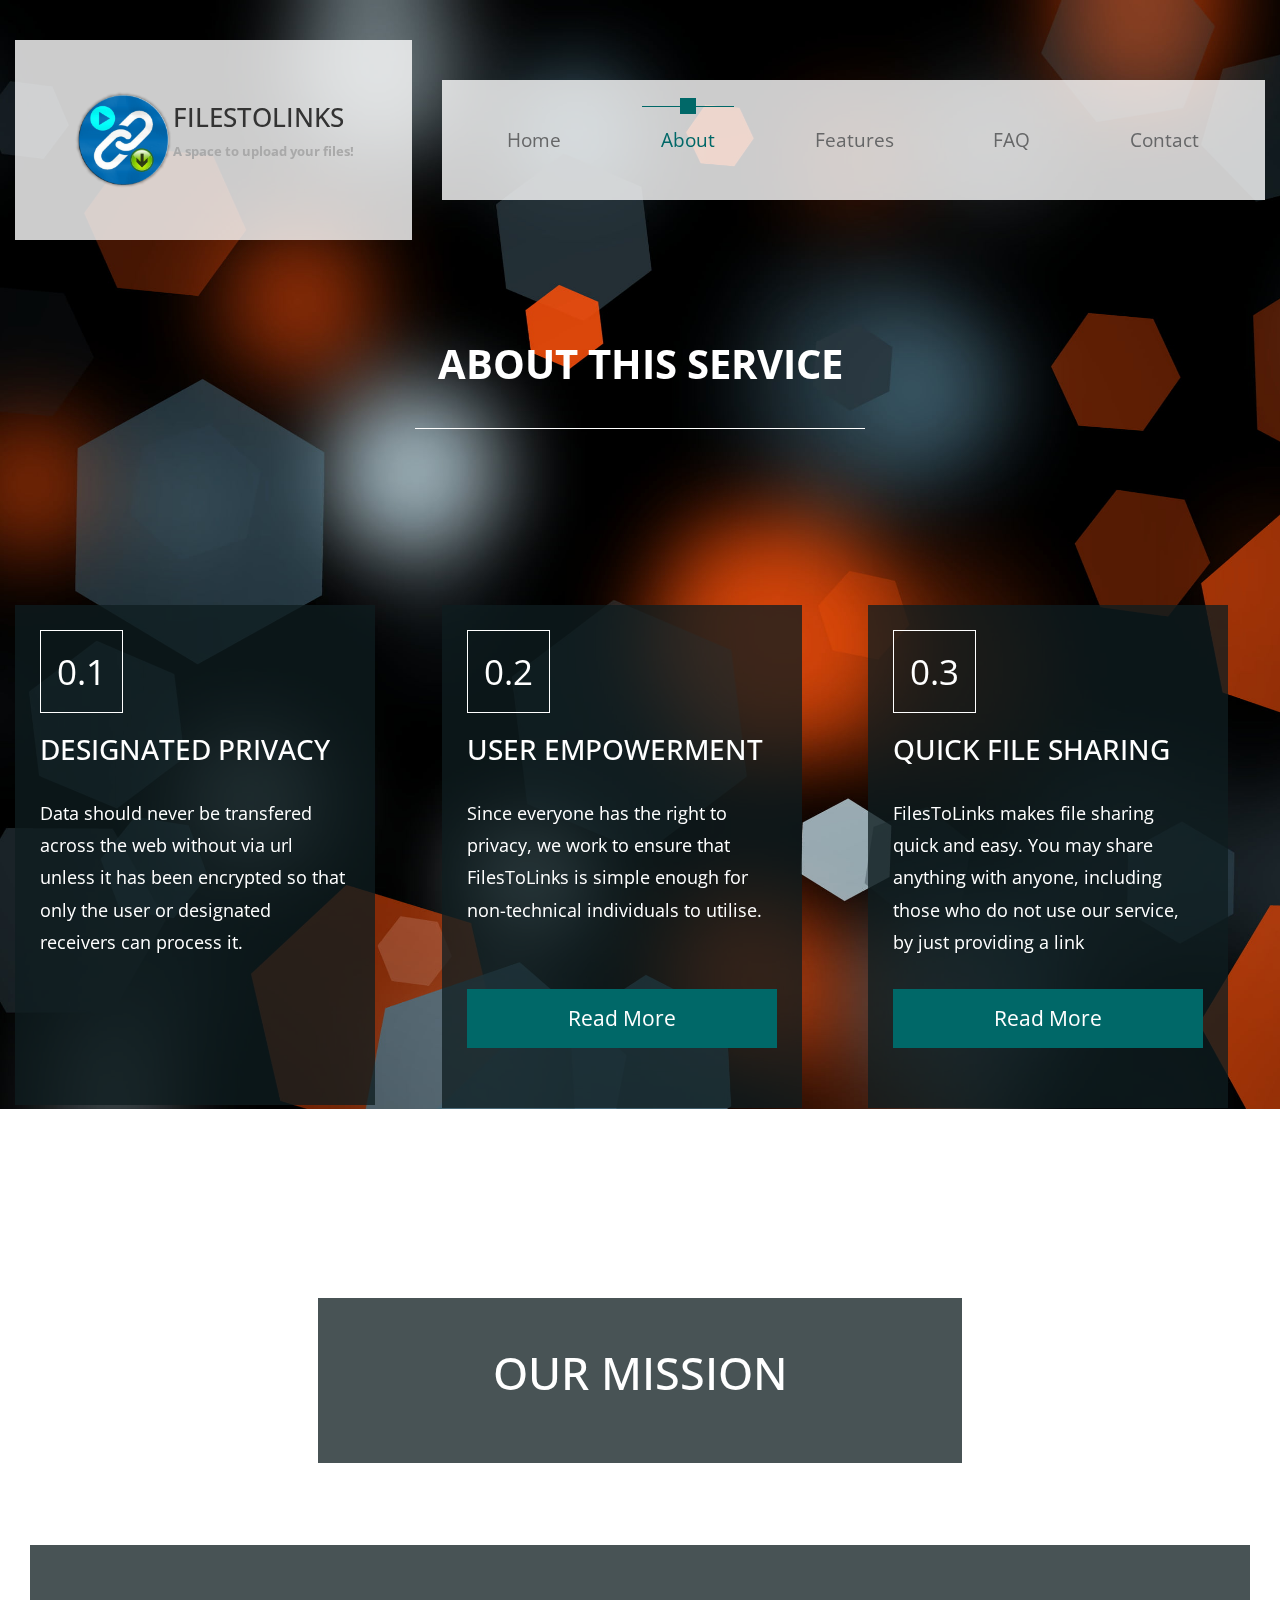
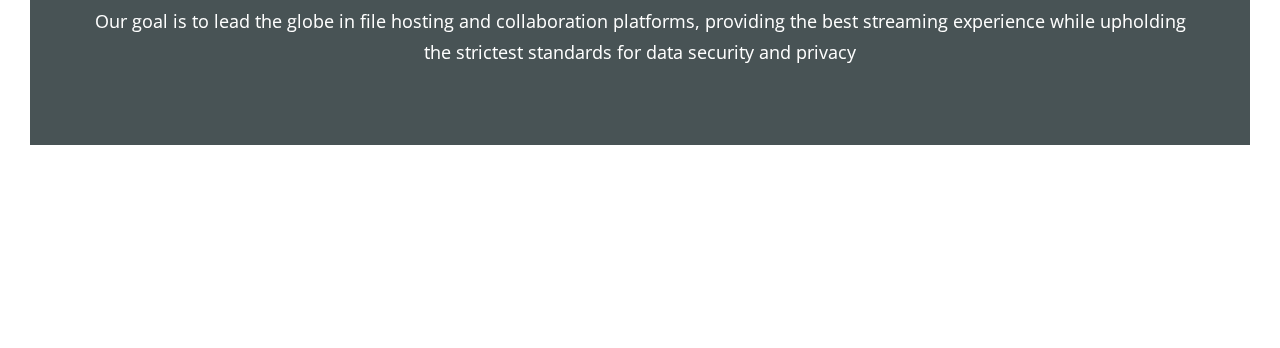
<file: about.html>
<!DOCTYPE html>
<html lang="en">
  <head>
    <meta charset="UTF-8" />
    <meta name="viewport" content="width=device-width, initial-scale=1.0" />
    <meta http-equiv="X-UA-Compatible" content="ie=edge" />
    <meta name="keywords" content="FilesToLinks" />
    <title>About FilesToLinks</title>
    <link rel="stylesheet" href="https://fonts.googleapis.com/css?family=Open+Sans:400,600" />
    <link rel="stylesheet" href="css/all.min.css" />
    <link rel="stylesheet" href="css/bootstrap.min.css" />
    <link rel="stylesheet" href="css/templatemo-style.css" />
    <style type="text/css">
      .loader {
    position: fixed;
    top: 0;
    left: 0;
    width: 100vw;
    height: 100vh;
    display: flex;
    align-items: center;
    justify-content: center;
    background: #333333;
    transition: opacity 0.75s, visibility 0.75s;
  }
  
  .loader--hidden {
    opacity: 0;
    visibility: hidden;
  }
  
  .loader::after {
    content: "";
    width: 75px;
    height: 75px;
    border: 15px solid #dddddd;
    border-top-color: #009578;
    border-radius: 50%;
    animation: loading 0.75s ease infinite;
  }
  
  @keyframes loading {
    from {
      transform: rotate(0turn);
    }
    to {
      transform: rotate(1turn);
    }
  }
  
    </style>
  </head>
  <body id="aboutPage">
    <div class="parallax-window" data-parallax="scroll" data-image-src="img/bg-01.jpg">
      <div class="container-fluid">
        <div class="row tm-brand-row">
          <div class="col-lg-4 col-11">
            <div class="tm-brand-container tm-bg-white-transparent">
              <img src="img/logo.png" class="logoimg">
              <div class="tm-brand-texts">
                <h1 class="text-uppercase tm-brand-name">FilesToLinks</h1>
                <p class="small">A   space   to   upload   your   files!</p>
              </div>
            </div>
          </div>
          <div class="col-lg-8 col-1">
            <div class="tm-nav">
              <nav class="navbar navbar-expand-lg navbar-light tm-bg-white-transparent tm-navbar">
                <button
                  class="navbar-toggler"
                  type="button"
                  data-toggle="collapse"
                  data-target="#navbarNav"
                  aria-controls="navbarNav"
                  aria-expanded="false"
                  aria-label="Toggle navigation">
                  <span class="navbar-toggler-icon"></span>
                </button>
                <div class="collapse navbar-collapse" id="navbarNav">
                  <ul class="navbar-nav">
                    <li class="nav-item">
                      <div class="tm-nav-link-highlight"></div>
                      <a class="nav-link" href="index.html"
                        >Home</a
                      >
                    </li>
                    <li class="nav-item green-highlight active">
                      <div class="tm-nav-link-highlight"></div>
                      <a class="nav-link" href="about.html">About <span class="sr-only">(current)</span></a>
                    </li>
                    <li class="nav-item">
                      <div class="tm-nav-link-highlight"></div>
                      <a class="nav-link" href="services.html">Features</a>
                    </li>
                    <li class="nav-item">
                      <div class="tm-nav-link-highlight"></div>
                      <a class="nav-link" href="testimonials.html">FAQ</a>
                    </li>
                    <li class="nav-item">
                      <div class="tm-nav-link-highlight"></div>
                      <a class="nav-link" href="contact.html">Contact</a>
                    </li>
                  </ul>
                </div>
              </nav>
            </div>
          </div>
        </div>

        <!-- About -->
        <section class="row" id="tmAbout">
          <header class="col-12 tm-about-header">
            <h2 class="text-uppercase text-center text-white tm-about-page-title"><strong>About this Service</strong></h2>
            <hr class="tm-about-title-hr">
          </header>
          <div>
            <p></p>
          </div>
        </section>
        <section class="row" id="tmAbout">
          <div class="col-lg-4">
            <div class="tm-bg-black-transparent tm-about-box">
              <div class="tm-about-number-container">0.1</div>              
              <h3 class="tm-about-name">Designated privacy</h3>
              <p class="tm-about-description">
                Data should never be transfered across the web without via url unless it has been encrypted so that only the user or designated receivers can process it.
              </p>
            </div>
          </div>

          <div class="col-lg-4">
            <div class="tm-bg-black-transparent tm-about-box">
              <div class="tm-about-number-container">0.2</div>              
              <h3 class="tm-about-name">User empowerment</h3>
              <p class="tm-about-description">
                Since everyone has the right to privacy, we work to ensure that FilesToLinks is simple enough for non-technical individuals to utilise. <span id="read"></span><br><br>
              </p>
              <a href="#tmFeatures" class="btn btn-tertiary tm-btn-app-feature" id="more" onclick="myFunction()" >Read More</a>
            </div>
          </div>

          <div class="col-lg-4">
            <div class="tm-bg-black-transparent tm-about-box">
              <div class="tm-about-number-container">0.3</div>              
              <h3 class="tm-about-name">Quick file sharing</h3>
              <p class="tm-about-description">
                FilesToLinks makes file sharing quick and easy. You may share anything with anyone, including those who do not use our service, by just providing a link<span id="read2"></span>
              </p>
              <p class="tm-about-description">
             	
              </p>
              <a href="#tmFeatures" class="btn btn-tertiary tm-btn-app-feature" onclick="getElementById('read2').innerHTML= ', including images, movies, zipped folders, and sizable CAD files. Using your phone, tablet, or computer, you may share links and data from anywhere. And unlike email attachments, there are no file size restrictions; you may exchange files of any size that your Telegram account permits (2 GB and 4GB).'" >Read More</a>
            </div>
          </div>
        </section>

        <!-- App Features -->
        <section id="tmAppFeatures">
            <div class="row">
                <header class="col-12 text-center text-white tm-bg-black-transparent p-5 tm-app-header">
                    <h2 class="text-uppercase mb-3 tm-app-feature-header">Our Mission</h2>
                    <p class="mb-0 small">
                       
                    </p>
                </header>
            </div>
                      <div class="col-12">
            <div class="tm-bg-black-transparent tm-services-detail-box" style="text-align: center;">
              <p>
                Our goal is to lead the globe in file hosting and collaboration platforms, providing the best streaming experience while upholding the strictest standards for data security and privacy
              </p>
            </div>
          </div>

            
            </div>
          
        </section>


        <!-- Page footer -->
        <footer class="row">
          <p class="col-12 text-white text-center tm-copyright-text">
            Copyright &copy; 2022 FilesToLinks. 
          </p>
        </footer>
      </div>
      <!-- .container-fluid -->
    </div>
    <div class="loader"></div>

      </div>
      <script type="text/javascript">
      window.addEventListener("load", () => {
    const loader = document.querySelector(".loader");
  
    loader.classList.add("loader--hidden");
  
    loader.addEventListener("transitionend", () => {
      document.body.removeChild(loader);
    });
  });
    </script>
    <script type="text/javascript">

      function myFunction() {
      document.getElementById("read").innerHTML = "With the utmost emphasis on privacy, our technology is accessible to everyone and works with the devices you already own, including mobile phones, web browsers, and the command line for power users. You and your data are never the products while using FilesToLinks.";

      }
    </script>
    <script src="js/jquery.min.js"></script>
    <script src="js/parallax.min.js"></script>
    <script src="js/bootstrap.min.js"></script>
  </body>
</html>
</file>
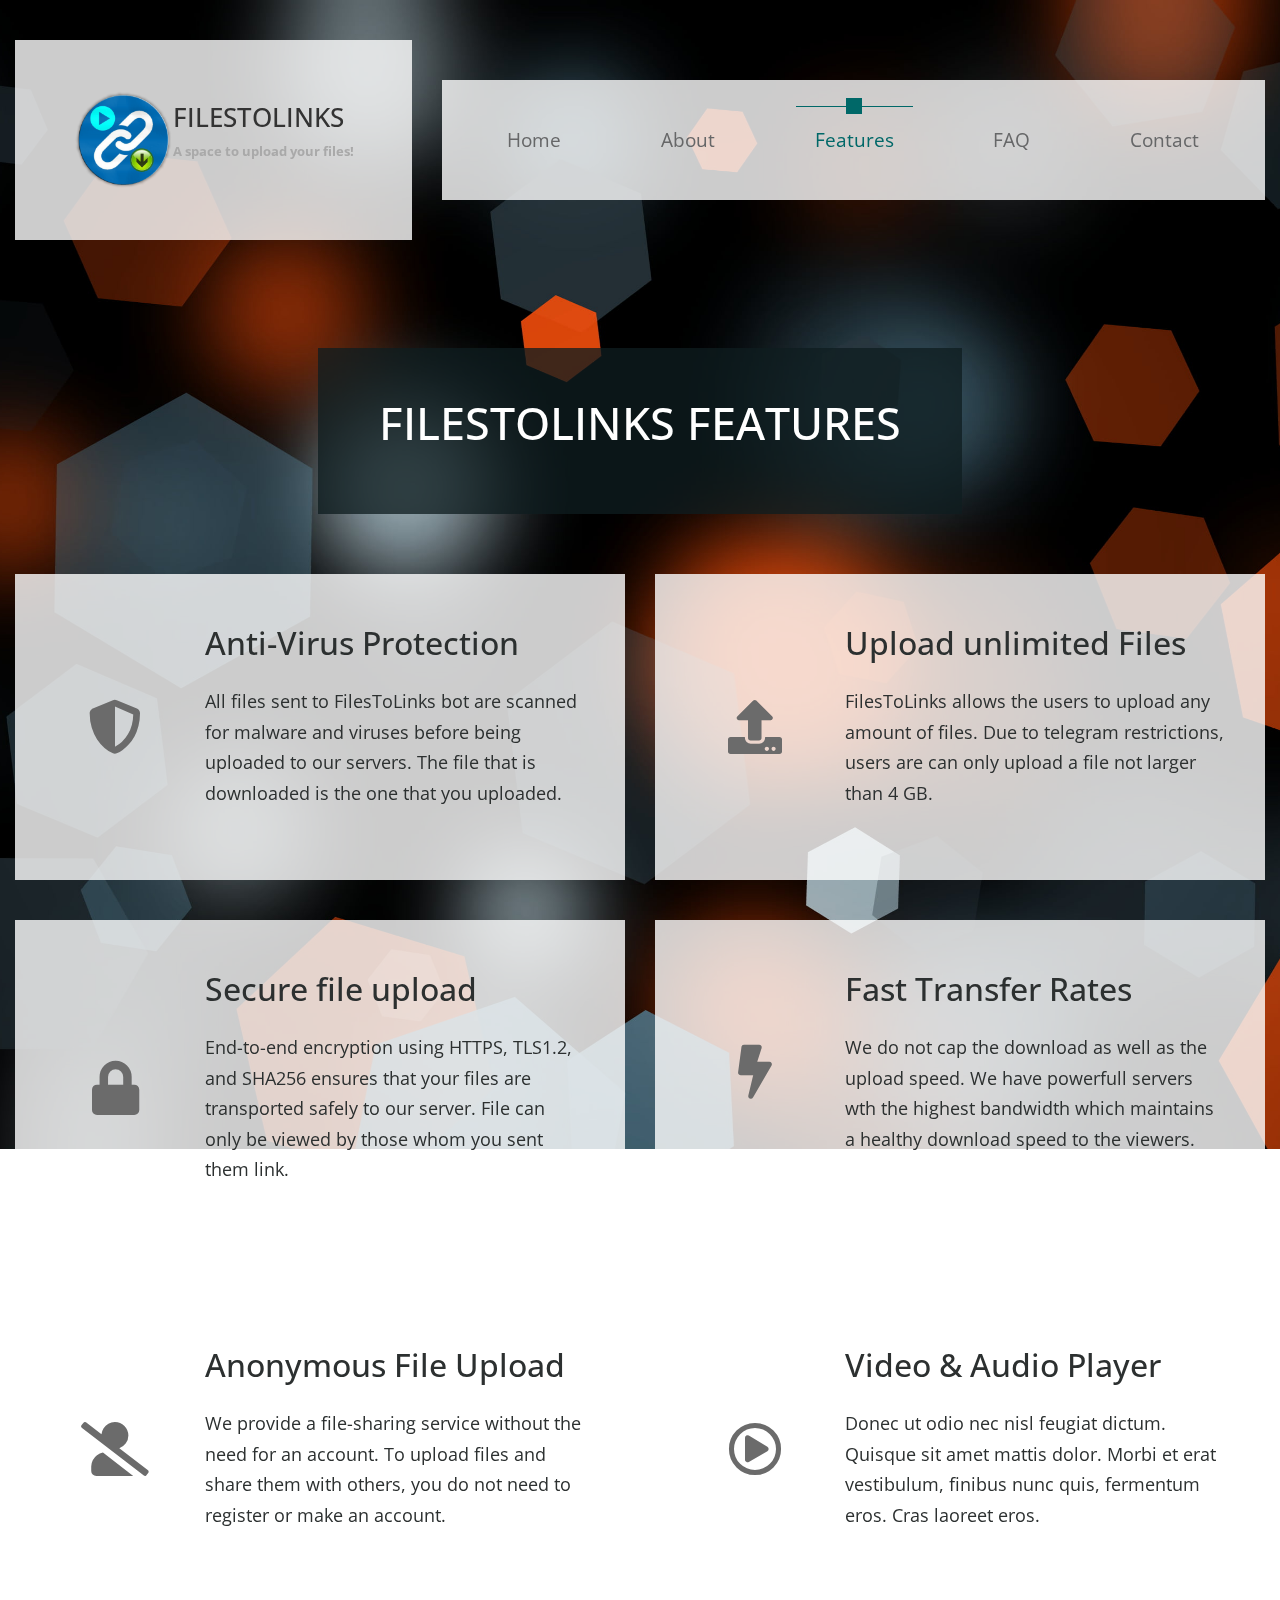
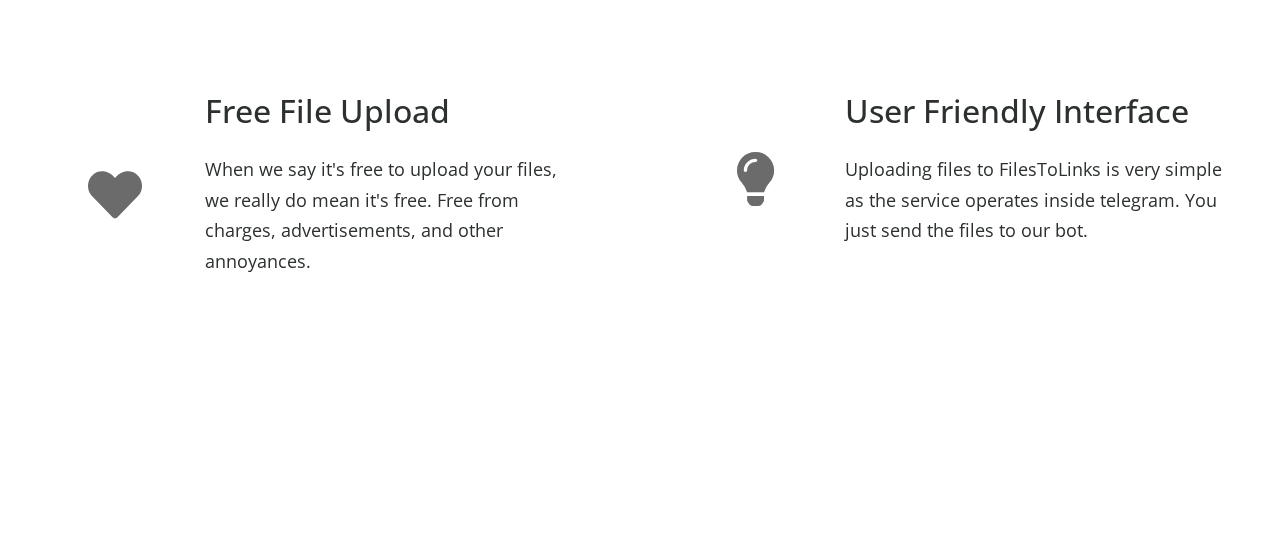
<file: services.html>
<!DOCTYPE html>
<html lang="en">
  <head>
    <meta charset="UTF-8" />
    <meta name="viewport" content="width=device-width, initial-scale=1.0" />
    <meta http-equiv="X-UA-Compatible" content="ie=edge" />
    <meta name="keywords" content="FilesToLinks" />
    <title>Features</title>
    <style type="text/css">
    .loader {
    position: fixed;
    top: 0;
    left: 0;
    width: 100vw;
    height: 100vh;
    display: flex;
    align-items: center;
    justify-content: center;
    background: #333333;
    transition: opacity 0.75s, visibility 0.75s;
  }
  
  .loader--hidden {
    opacity: 0;
    visibility: hidden;
  }
  
  .loader::after {
    content: "";
    width: 75px;
    height: 75px;
    border: 15px solid #dddddd;
    border-top-color: #009578;
    border-radius: 50%;
    animation: loading 0.75s ease infinite;
  }
  
  @keyframes loading {
    from {
      transform: rotate(0turn);
    }
    to {
      transform: rotate(1turn);
    }
  }
    </style>
    <link rel="stylesheet" href="https://fonts.googleapis.com/css?family=Open+Sans:400,600" />
    <link rel="stylesheet" href="css/all.min.css" />
    <link rel="stylesheet" href="css/bootstrap.min.css" />
    <link rel="stylesheet" href="css/templatemo-style.css" />
  </head>

  <body id="servicesPage">

    <div class="parallax-window" data-parallax="scroll" data-image-src="img/bg-01.jpg">
      <div class="container-fluid">
        <div class="row tm-brand-row">
          <div class="col-lg-4 col-11">
            <div class="tm-brand-container tm-bg-white-transparent">
              <img src="img/logo.png" class="logoimg">
              <div class="tm-brand-texts">
                <h1 class="text-uppercase tm-brand-name">FilesToLinks</h1>
                <p class="small">A   space   to   upload   your   files!</p>
              </div>
            </div>
          </div>
          <div class="col-lg-8 col-1">
            <div class="tm-nav">
              <nav
                class="navbar navbar-expand-lg navbar-light tm-bg-white-transparent tm-navbar">
                <button
                  class="navbar-toggler"
                  type="button"
                  data-toggle="collapse"
                  data-target="#navbarNav"
                  aria-controls="navbarNav"
                  aria-expanded="false"
                  aria-label="Toggle navigation">
                  <span class="navbar-toggler-icon"></span>
                </button>
                <div class="collapse navbar-collapse" id="navbarNav">
                  <ul class="navbar-nav">
                    <li class="nav-item">
                      <div class="tm-nav-link-highlight"></div>
                      <a class="nav-link" href="index.html"
                        >Home</a
                      >
                    </li>
                    <li class="nav-item">
                      <div class="tm-nav-link-highlight"></div>
                      <a class="nav-link" href="about.html">About</a>
                    </li>
                    <li class="nav-item green-highlight active">
                      <div class="tm-nav-link-highlight"></div>
                      <a class="nav-link" href="#">Features <span class="sr-only">(current)</span></a>
                    </li>
                    <li class="nav-item">
                      <div class="tm-nav-link-highlight"></div>
                      <a class="nav-link" href="testimonials.html">FAQ</a>
                    </li>
                    <li class="nav-item">
                      <div class="tm-nav-link-highlight"></div>
                      <a class="nav-link" href="contact.html">Contact</a>
                    </li>
                  </ul>
                </div>
              </nav>
            </div>
          </div>
        </div>

        
        <section id="tmAppFeatures">
            <div class="row">
                <header class="col-12 text-center text-white tm-bg-black-transparent p-5 tm-app-header">

                    <h2 class="text-uppercase mb-3 tm-app-feature-header">FilesToLinks Features</h2>
                    <p class="mb-0 small"></p>

                </header>

            </div>
            <div class="row">
                <div class="col-lg-6">
                    <div class="tm-bg-white-transparent tm-app-feature-box">
                        <div class="tm-app-feature-icon-container">
                            <i class="fas fa-3x fa-shield-alt tm-app-feature-icon"></i>
                        </div>
                        <div class="tm-app-feature-description-box">
                            <h3 class="mb-4 tm-app-feature-title">Anti-Virus Protection</h3>
                            <p class="tm-app-feature-description">All files sent to FilesToLinks bot are scanned for malware and viruses before being uploaded to our servers. The file that is downloaded is the one that you uploaded.</p>
                        </div>
                    </div>
                </div>

                <div class="col-lg-6">
                    <div class="tm-bg-white-transparent tm-app-feature-box">
                        <div class="tm-app-feature-icon-container">
                            <i class="fas fa-3x fa-upload tm-app-feature-icon"></i>
                        </div>
                        <div class="tm-app-feature-description-box">
                            <h3 class="mb-4 tm-app-feature-title">Upload unlimited Files</h3>
                            <p class="tm-app-feature-description">FilesToLinks allows the users to upload any amount of files. Due to telegram restrictions, users are can only upload a file not larger than 4 GB.</p>
                        </div>
                    </div>
                </div>

                <div class="col-lg-6">
                    <div class="tm-bg-white-transparent tm-app-feature-box">
                        <div class="tm-app-feature-icon-container">
                            <i class="fas fa-3x fa-lock tm-app-feature-icon"></i>
                        </div>
                        <div class="tm-app-feature-description-box">
                            <h3 class="mb-4 tm-app-feature-title">Secure file upload</h3>
                            <p class="tm-app-feature-description">End-to-end encryption using HTTPS, TLS1.2, and SHA256 ensures that your files are transported safely to our server. File can only be viewed by those whom you sent them link.</p>
                        </div>
                    </div>
                </div>

                <div class="col-lg-6">
                    <div class="tm-bg-white-transparent tm-app-feature-box">
                        <div class="tm-app-feature-icon-container">
                            <i class="fas fa-3x fa-bolt tm-app-feature-icon"></i>
                        </div>
                        <div class="tm-app-feature-description-box">
                            <h3 class="mb-4 tm-app-feature-title">Fast Transfer Rates</h3>
                            <p class="tm-app-feature-description">We do not cap the download as well as the upload speed. We have powerfull servers wth the highest bandwidth which maintains a healthy download speed to the viewers.</p>
                        </div>
                    </div>
                </div>
                <div class="col-lg-6">
                    <div class="tm-bg-white-transparent tm-app-feature-box">
                        <div class="tm-app-feature-icon-container">
                            <i class="fas fa-3x fa-user-slash tm-app-feature-icon"></i>
                        </div>
                        <div class="tm-app-feature-description-box">
                            <h3 class="mb-4 tm-app-feature-title">Anonymous File Upload</h3>
                            <p class="tm-app-feature-description">We provide a file-sharing service without the need for an account. To upload files and share them with others, you do not need to register or make an account.</p>
                        </div>
                    </div>
                </div>

                <div class="col-lg-6">
                    <div class="tm-bg-white-transparent tm-app-feature-box">
                        <div class="tm-app-feature-icon-container">
                            <i class="far fa-3x fa-play-circle tm-app-feature-icon"></i>
                        </div>
                        <div class="tm-app-feature-description-box">
                            <h3 class="mb-4 tm-app-feature-title">Video & Audio Player</h3>
                            <p class="tm-app-feature-description">Donec ut odio nec nisl feugiat dictum. Quisque sit amet mattis dolor. Morbi et erat vestibulum, finibus nunc quis, fermentum eros. Cras laoreet eros.</p>
                        </div>
                    </div>
                </div>
                <div class="col-lg-6">
                    <div class="tm-bg-white-transparent tm-app-feature-box">
                        <div class="tm-app-feature-icon-container">
                            <i class="fas fa-3x fa-heart tm-app-feature-icon"></i>
                        </div>
                        <div class="tm-app-feature-description-box">
                            <h3 class="mb-4 tm-app-feature-title">Free File Upload</h3>
                            <p class="tm-app-feature-description">When we say it's free to upload your files, we really do mean it's free. Free from charges, advertisements, and other annoyances.</p>
                        </div>
                    </div>
                </div>

                <div class="col-lg-6">
                    <div class="tm-bg-white-transparent tm-app-feature-box">
                        <div class="tm-app-feature-icon-container">
                            <i class="fas fa-3x fa-lightbulb tm-app-feature-icon"></i>
                        </div>
                        <div class="tm-app-feature-description-box">
                            <h3 class="mb-4 tm-app-feature-title">User Friendly Interface</h3>
                            <p class="tm-app-feature-description">Uploading files to FilesToLinks is very simple as the service operates inside telegram. You just send the files to our bot.</p>
                        </div>
                    </div>
                </div>
            </div>

          
        </section>

        <!-- Page footer -->
        <footer class="row">
          <p class="col-12 text-white text-center tm-copyright-text">
            Copyright &copy; 2022 FilesToLinks. 
            
          </p>
        </footer>
      </div>
      <!-- .container-fluid -->
    </div>
                                            <div class="loader"></div>

      </div>
    <script type="text/javascript">
      window.addEventListener("load", () => {
    const loader = document.querySelector(".loader");
  
    loader.classList.add("loader--hidden");
  
    loader.addEventListener("transitionend", () => {
      document.body.removeChild(loader);
    });
  });
    </script>
    <script src="js/jquery.min.js"></script>
    <script src="js/parallax.min.js"></script>
    <script src="js/bootstrap.min.js"></script>
    <script>
        $(function(){
            $('.tabgroup > div').hide();
            $('.tabgroup > div:first-of-type').show();  
            $('.tabs a').click(function(e){
              e.preventDefault();
              var $this = $(this),
                  tabgroup = '#'+$this.parents('.tabs').data('tabgroup'),
                  others = $this.closest('li').siblings().children('a'),
                  target = $this.attr('href');
              others.removeClass('active');
              $this.addClass('active');
              $(tabgroup).children('div').hide();
              $(target).show();

              // Scroll to tab content (for mobile)
              if($(window).width() < 992) {
                  $('html, body').animate({
                      scrollTop: $("#first-tab-group").offset().top
                  }, 200);    
              }              
            })  
        });
        
    </script>
  </body>
</html>
</file>
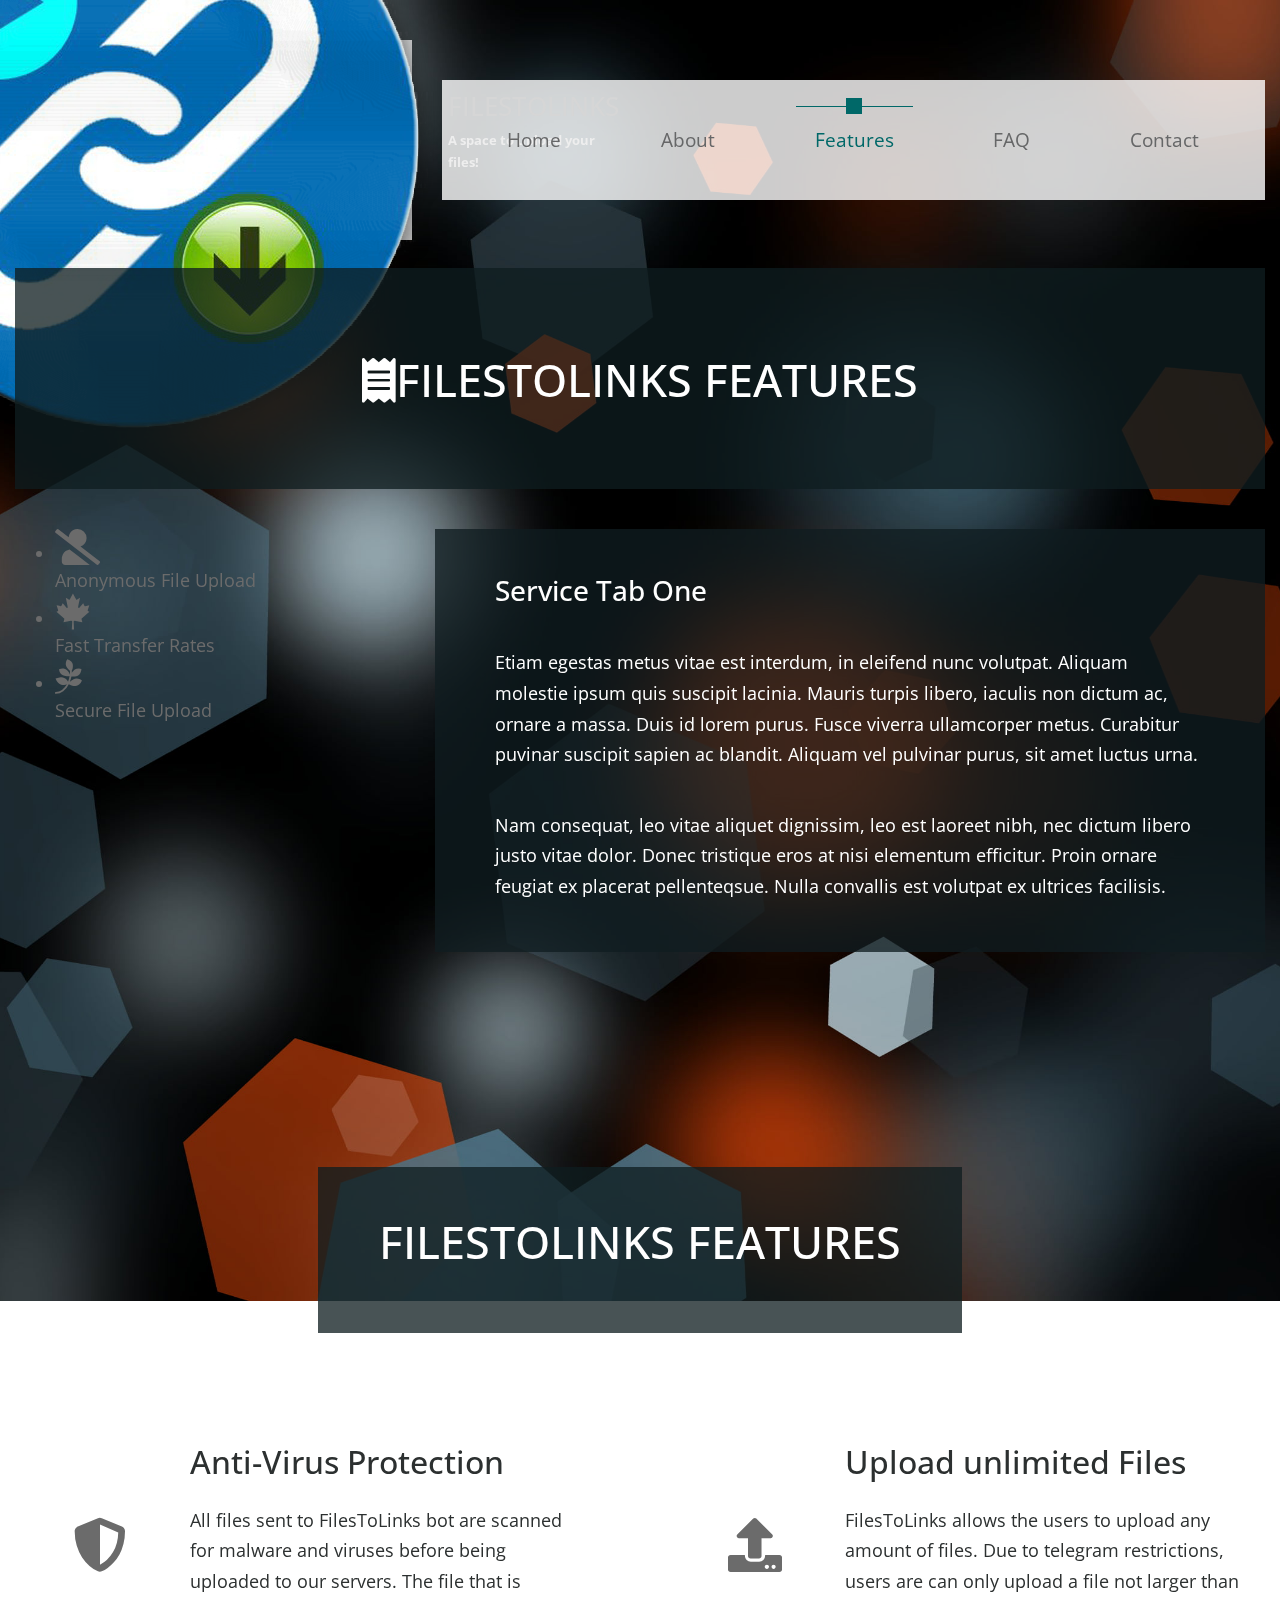
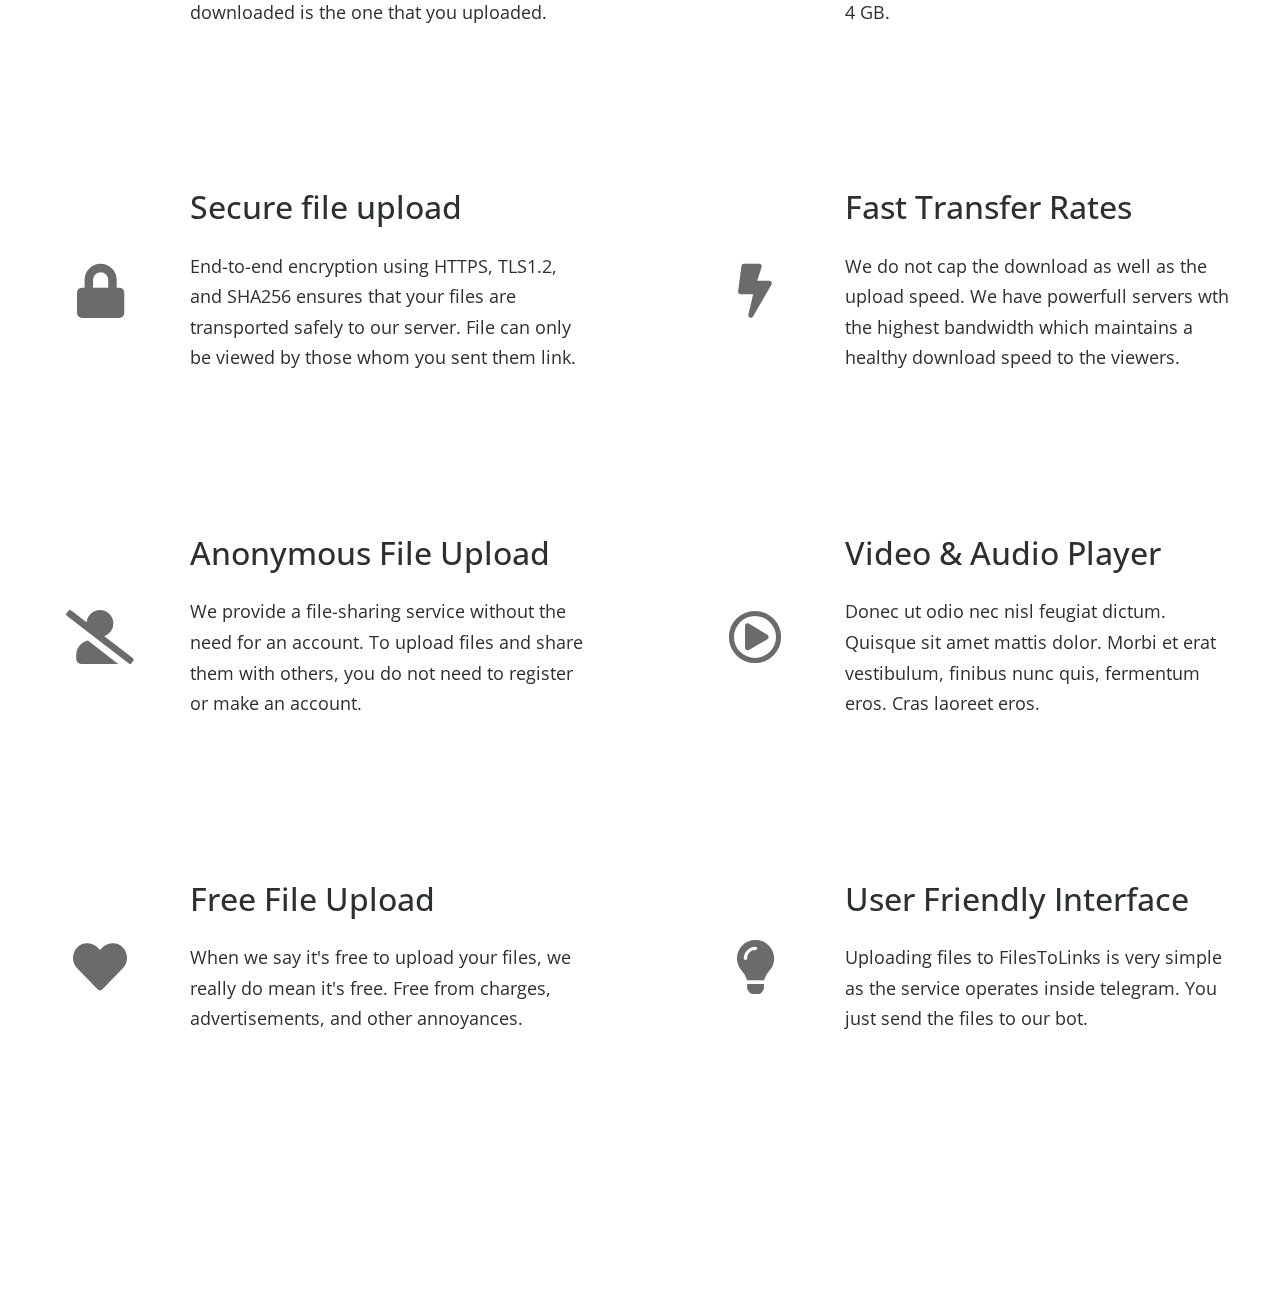
<file: terms.html>
<!DOCTYPE html>
<html lang="en">
  <head>
    <meta charset="UTF-8" />
    <meta name="viewport" content="width=device-width, initial-scale=1.0" />
    <meta http-equiv="X-UA-Compatible" content="ie=edge" />
    <meta name="keywords" content="FilesToLinks" />
    <title>Features</title>
    <style type="text/css">
    .loader {
    position: fixed;
    top: 0;
    left: 0;
    width: 100vw;
    height: 100vh;
    display: flex;
    align-items: center;
    justify-content: center;
    background: #333333;
    transition: opacity 0.75s, visibility 0.75s;
  }
  
  .loader--hidden {
    opacity: 0;
    visibility: hidden;
  }
  
  .loader::after {
    content: "";
    width: 75px;
    height: 75px;
    border: 15px solid #dddddd;
    border-top-color: #009578;
    border-radius: 50%;
    animation: loading 0.75s ease infinite;
  }
  
  @keyframes loading {
    from {
      transform: rotate(0turn);
    }
    to {
      transform: rotate(1turn);
    }
  }
    </style>
    <link rel="stylesheet" href="https://fonts.googleapis.com/css?family=Open+Sans:400,600" />
    <link rel="stylesheet" href="css/all.min.css" />
    <link rel="stylesheet" href="css/bootstrap.min.css" />
    <link rel="stylesheet" href="css/templatemo-style.css" />
  </head>
  <body id="servicesPage">
    <div class="parallax-window" data-parallax="scroll" data-image-src="img/bg-01.jpg">
      <div class="container-fluid">
        <div class="row tm-brand-row">
          <div class="col-lg-4 col-11">
            <div class="tm-brand-container tm-bg-white-transparent">
              <img src="img/logo.png" sclass="logoimg">
              <div class="tm-brand-texts">
                <h1 class="text-uppercase tm-brand-name">FilesToLinks</h1>
                <p class="small">A   space   to   upload   your   files!</p>
              </div>
            </div>
          </div>
          <div class="col-lg-8 col-1">
            <div class="tm-nav">
              <nav
                class="navbar navbar-expand-lg navbar-light tm-bg-white-transparent tm-navbar">
                <button
                  class="navbar-toggler"
                  type="button"
                  data-toggle="collapse"
                  data-target="#navbarNav"
                  aria-controls="navbarNav"
                  aria-expanded="false"
                  aria-label="Toggle navigation">
                  <span class="navbar-toggler-icon"></span>
                </button>
                <div class="collapse navbar-collapse" id="navbarNav">
                  <ul class="navbar-nav">
                    <li class="nav-item">
                      <div class="tm-nav-link-highlight"></div>
                      <a class="nav-link" href="index.html"
                        >Home</a
                      >
                    </li>
                    <li class="nav-item">
                      <div class="tm-nav-link-highlight"></div>
                      <a class="nav-link" href="about.html" title="Sindinamalize">About</a>
                    </li>
                    <li class="nav-item green-highlight active">
                      <div class="tm-nav-link-highlight"></div>
                      <a class="nav-link" href="#">Features</a>
                    </li>
                    <li class="nav-item">
                      <div class="tm-nav-link-highlight"></div>
                      <a class="nav-link" href="testimonials.html">FAQ</a>
                    </li>
                    <li class="nav-item">
                      <div class="tm-nav-link-highlight"></div>
                      <a class="nav-link" href="contact.html">Contact</a>
                    </li>
                  </ul>
                </div>
              </nav>
            </div>
          </div>
        </div>

        <!-- Services header -->
        <section class="row" id="tmServices">
          <div class="col-12">
                 <div class="tm-bg-black-transparent text-center tm-services-header">
                    <h2 class="text-uppercase tm-services-page-title"><i class="fa fa-receipt"></i>FilesToLinks Features</h2>
                                <div class="loader"></div>

      </div>
                    
            </div>
          </div>  

         

          <div class="col-12 tm-tabs-container">
              <div class="tm-tab-links">
                    <ul class="tabs clearfix" data-tabgroup="first-tab-group">
                        <li><a href="#tab1" class="active">
                            <div class="icon-wrap"><i class="fas fa-2x fa-user-slash"></i></div>
                            Anonymous File Upload                        
                        </a></li>
                        <li><a href="#tab2" class="">
                            <div class="icon-wrap"><i class="fab fa-2x fa-canadian-maple-leaf"></i></div>
                            Fast Transfer Rates             
                        </a></li>
                        <li><a href="#tab3" class="">
                            <div class="icon-wrap"><i class="fab fa-2x fa-pagelines"></i></div>
                            Secure File Upload             
                        </a></li>                    
                    </ul>
                </div>  
                <div class="tm-tab-contents">
                    <div id="first-tab-group" class="tabgroup">
                        <div id="tab1">                            
                            <div class="text-content">
                                <h3 class="tm-service-tab-title">Service Tab One</h3>
                                <p class="tm-service-tab-p">Etiam egestas metus vitae est interdum, in eleifend nunc volutpat. Aliquam molestie
                                    ipsum quis suscipit lacinia. Mauris turpis libero, iaculis non dictum ac, ornare a massa.
                                    Duis id lorem purus. Fusce viverra ullamcorper metus. Curabitur puvinar suscipit sapien
                                    ac blandit. Aliquam vel pulvinar purus, sit amet luctus urna.
                                </p>                            
                                <p class="mb-0">
                                    Nam consequat, leo vitae aliquet dignissim, leo est laoreet nibh, nec dictum libero justo
                                    vitae dolor. Donec tristique eros at nisi elementum efficitur. Proin ornare feugiat ex placerat pellenteqsue. Nulla convallis est volutpat ex ultrices facilisis.
                                </p>
                            </div>
                        </div>
                        <div id="tab2">
                            <div class="text-content">
                                <h3 class="tm-service-tab-title">Service Tab Two</h3>
                                <p class="tm-service-tab-p">Nam consequat, leo vitae aliquet dignissim, leo est laoreet nibh, nec dictum libero justo
                                    vitae dolor. Donec tristique eros at nisi elementum efficitur. Proin ornare feugiat ex placerat pellenteqsue. Nulla convallis est volutpat ex ultrices facilisis.                                
                                </p>                            
                                <p class="mb-0">
                                    Etiam egestas metus vitae est interdum, in eleifend nunc volutpat. Aliquam molestie
                                    ipsum quis suscipit lacinia. Mauris turpis libero, iaculis non dictum ac, ornare a massa.
                                    Duis id lorem purus. Fusce viverra ullamcorper metus. Curabitur puvinar suscipit sapien
                                    ac blandit. Aliquam vel pulvinar purus, sit amet luctus urna.    
                                </p>
                            </div>
                        </div>
                        <div id="tab3">
                            <div class="text-content">
                                <h3 class="tm-service-tab-title">Service Tab Three</h3>
                                <p class="tm-service-tab-p">Mauris turpis libero, iaculis non dictum ac, ornare a massa.
                                    Duis id lorem purus. Fusce viverra ullamcorper metus. Curabitur puvinar suscipit sapien
                                    ac blandit. Aliquam vel pulvinar purus, sit amet luctus urna. Nulla convallis est volutpat ex ultrices facilisis.
                                </p>                            
                                <p class="mb-0">
                                    Etiam egestas metus vitae est interdum, in eleifend nunc volutpat. Aliquam molestie
                                    ipsum quis suscipit lacinia. Nam consequat, leo vitae aliquet dignissim, leo est laoreet nibh, nec dictum libero justo
                                    vitae dolor. Donec tristique eros at nisi elementum efficitur. Proin ornare feugiat ex placerat pellenteqsue. 
                                </p>
                            </div>
                        </div>

                      </div>
                      
            </div>
            
            </div>
                      

        </section>
        <!-- App Features -->
        <section id="tmAppFeatures">
            <div class="row">
                <header class="col-12 text-center text-white tm-bg-black-transparent p-5 tm-app-header">
                    <h2 class="text-uppercase mb-3 tm-app-feature-header">FilesToLinks Features</h2>
                    <p class="mb-0 small"></p>
                </header>
            </div>

            <div class="row">
                <div class="col-lg-6">
                    <div class="tm-bg-white-transparent tm-app-feature-box">
                        <div class="tm-app-feature-icon-container">
                            <i class="fas fa-3x fa-shield-alt tm-app-feature-icon"></i>
                        </div>
                        <div class="tm-app-feature-description-box">
                            <h3 class="mb-4 tm-app-feature-title">Anti-Virus Protection</h3>
                            <p class="tm-app-feature-description">All files sent to FilesToLinks bot are scanned for malware and viruses before being uploaded to our servers. The file that is downloaded is the one that you uploaded.</p>
                        </div>
                    </div>
                </div>

                <div class="col-lg-6">
                    <div class="tm-bg-white-transparent tm-app-feature-box">
                        <div class="tm-app-feature-icon-container">
                            <i class="fas fa-3x fa-upload tm-app-feature-icon"></i>
                        </div>
                        <div class="tm-app-feature-description-box">
                            <h3 class="mb-4 tm-app-feature-title">Upload unlimited Files</h3>
                            <p class="tm-app-feature-description">FilesToLinks allows the users to upload any amount of files. Due to telegram restrictions, users are can only upload a file not larger than 4 GB.</p>
                        </div>
                    </div>
                </div>

                <div class="col-lg-6">
                    <div class="tm-bg-white-transparent tm-app-feature-box">
                        <div class="tm-app-feature-icon-container">
                            <i class="fas fa-3x fa-lock tm-app-feature-icon"></i>
                        </div>
                        <div class="tm-app-feature-description-box">
                            <h3 class="mb-4 tm-app-feature-title">Secure file upload</h3>
                            <p class="tm-app-feature-description">End-to-end encryption using HTTPS, TLS1.2, and SHA256 ensures that your files are transported safely to our server. File can only be viewed by those whom you sent them link.</p>
                        </div>
                    </div>
                </div>

                <div class="col-lg-6">
                    <div class="tm-bg-white-transparent tm-app-feature-box">
                        <div class="tm-app-feature-icon-container">
                            <i class="fas fa-3x fa-bolt tm-app-feature-icon"></i>
                        </div>
                        <div class="tm-app-feature-description-box">
                            <h3 class="mb-4 tm-app-feature-title">Fast Transfer Rates</h3>
                            <p class="tm-app-feature-description">We do not cap the download as well as the upload speed. We have powerfull servers wth the highest bandwidth which maintains a healthy download speed to the viewers.</p>
                        </div>
                    </div>
                </div>
                <div class="col-lg-6">
                    <div class="tm-bg-white-transparent tm-app-feature-box">
                        <div class="tm-app-feature-icon-container">
                            <i class="fas fa-3x fa-user-slash tm-app-feature-icon"></i>
                        </div>
                        <div class="tm-app-feature-description-box">
                            <h3 class="mb-4 tm-app-feature-title">Anonymous File Upload</h3>
                            <p class="tm-app-feature-description">We provide a file-sharing service without the need for an account. To upload files and share them with others, you do not need to register or make an account.</p>
                        </div>
                    </div>
                </div>

                <div class="col-lg-6">
                    <div class="tm-bg-white-transparent tm-app-feature-box">
                        <div class="tm-app-feature-icon-container">
                            <i class="far fa-3x fa-play-circle tm-app-feature-icon"></i>
                        </div>
                        <div class="tm-app-feature-description-box">
                            <h3 class="mb-4 tm-app-feature-title">Video & Audio Player</h3>
                            <p class="tm-app-feature-description">Donec ut odio nec nisl feugiat dictum. Quisque sit amet mattis dolor. Morbi et erat vestibulum, finibus nunc quis, fermentum eros. Cras laoreet eros.</p>
                        </div>
                    </div>
                </div>
                <div class="col-lg-6">
                    <div class="tm-bg-white-transparent tm-app-feature-box">
                        <div class="tm-app-feature-icon-container">
                            <i class="fas fa-3x fa-heart tm-app-feature-icon"></i>
                        </div>
                        <div class="tm-app-feature-description-box">
                            <h3 class="mb-4 tm-app-feature-title">Free File Upload</h3>
                            <p class="tm-app-feature-description">When we say it's free to upload your files, we really do mean it's free. Free from charges, advertisements, and other annoyances.</p>
                        </div>
                    </div>
                </div>

                <div class="col-lg-6">
                    <div class="tm-bg-white-transparent tm-app-feature-box">
                        <div class="tm-app-feature-icon-container">
                            <i class="fas fa-3x fa-lightbulb tm-app-feature-icon"></i>
                        </div>
                        <div class="tm-app-feature-description-box">
                            <h3 class="mb-4 tm-app-feature-title">User Friendly Interface</h3>
                            <p class="tm-app-feature-description">Uploading files to FilesToLinks is very simple as the service operates inside telegram. You just send the files to our bot.</p>
                        </div>
                    </div>
                </div>
            </div>

          
        </section>

        <!-- Page footer -->
        <footer class="row">
          <p class="col-12 text-white text-center tm-copyright-text">
            Copyright &copy; 2022 FilesToLinks. 
            
          </p>
        </footer>
      </div>
      <!-- .container-fluid -->
    </div>
    <script type="text/javascript">
      window.addEventListener("load", () => {
    const loader = document.querySelector(".loader");
  
    loader.classList.add("loader--hidden");
  
    loader.addEventListener("transitionend", () => {
      document.body.removeChild(loader);
    });
  });
    </script>
    <script src="js/jquery.min.js"></script>
    <script src="js/parallax.min.js"></script>
    <script src="js/bootstrap.min.js"></script>
    <script>
        $(function(){
            $('.tabgroup > div').hide();
            $('.tabgroup > div:first-of-type').show();  
            $('.tabs a').click(function(e){
              e.preventDefault();
              var $this = $(this),
                  tabgroup = '#'+$this.parents('.tabs').data('tabgroup'),
                  others = $this.closest('li').siblings().children('a'),
                  target = $this.attr('href');
              others.removeClass('active');
              $this.addClass('active');
              $(tabgroup).children('div').hide();
              $(target).show();

              // Scroll to tab content (for mobile)
              if($(window).width() < 992) {
                  $('html, body').animate({
                      scrollTop: $("#first-tab-group").offset().top
                  }, 200);    
              }              
            })  
        });   
    </script>
  </body>
</html>
</file>
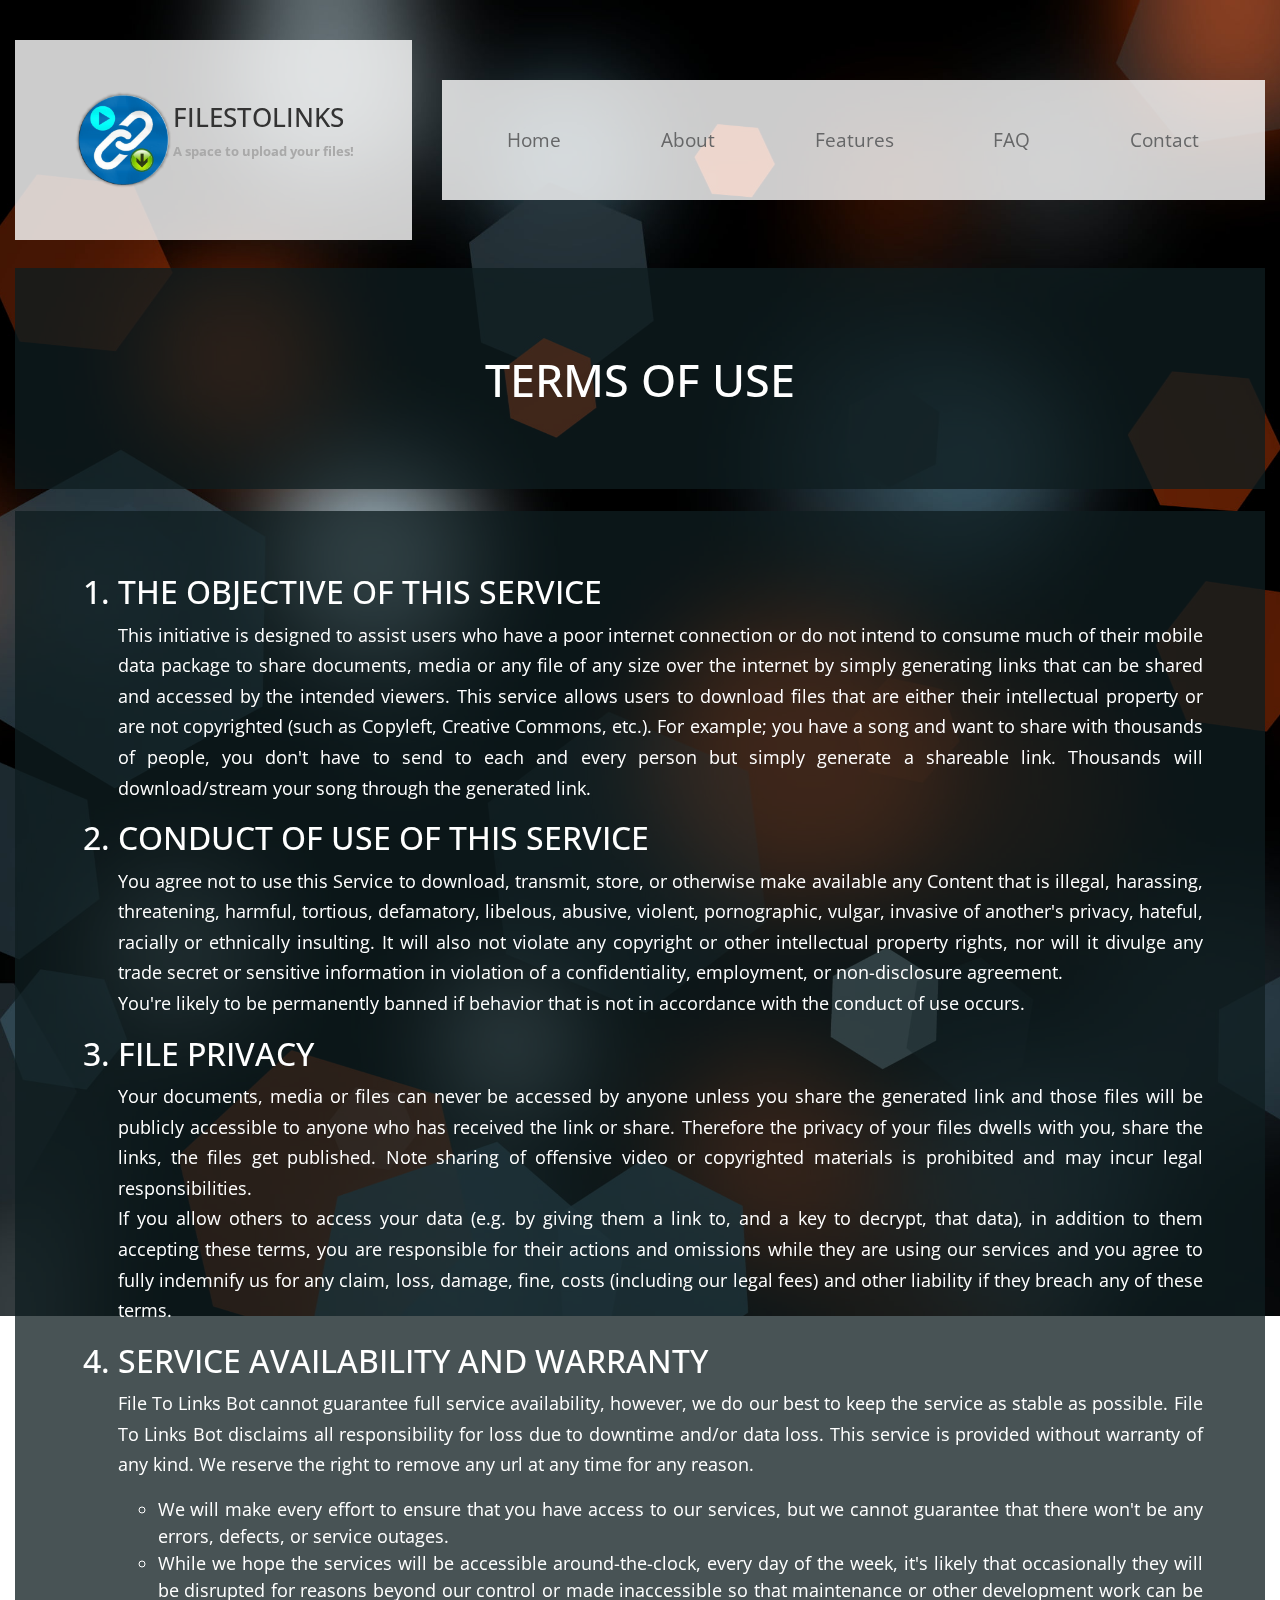
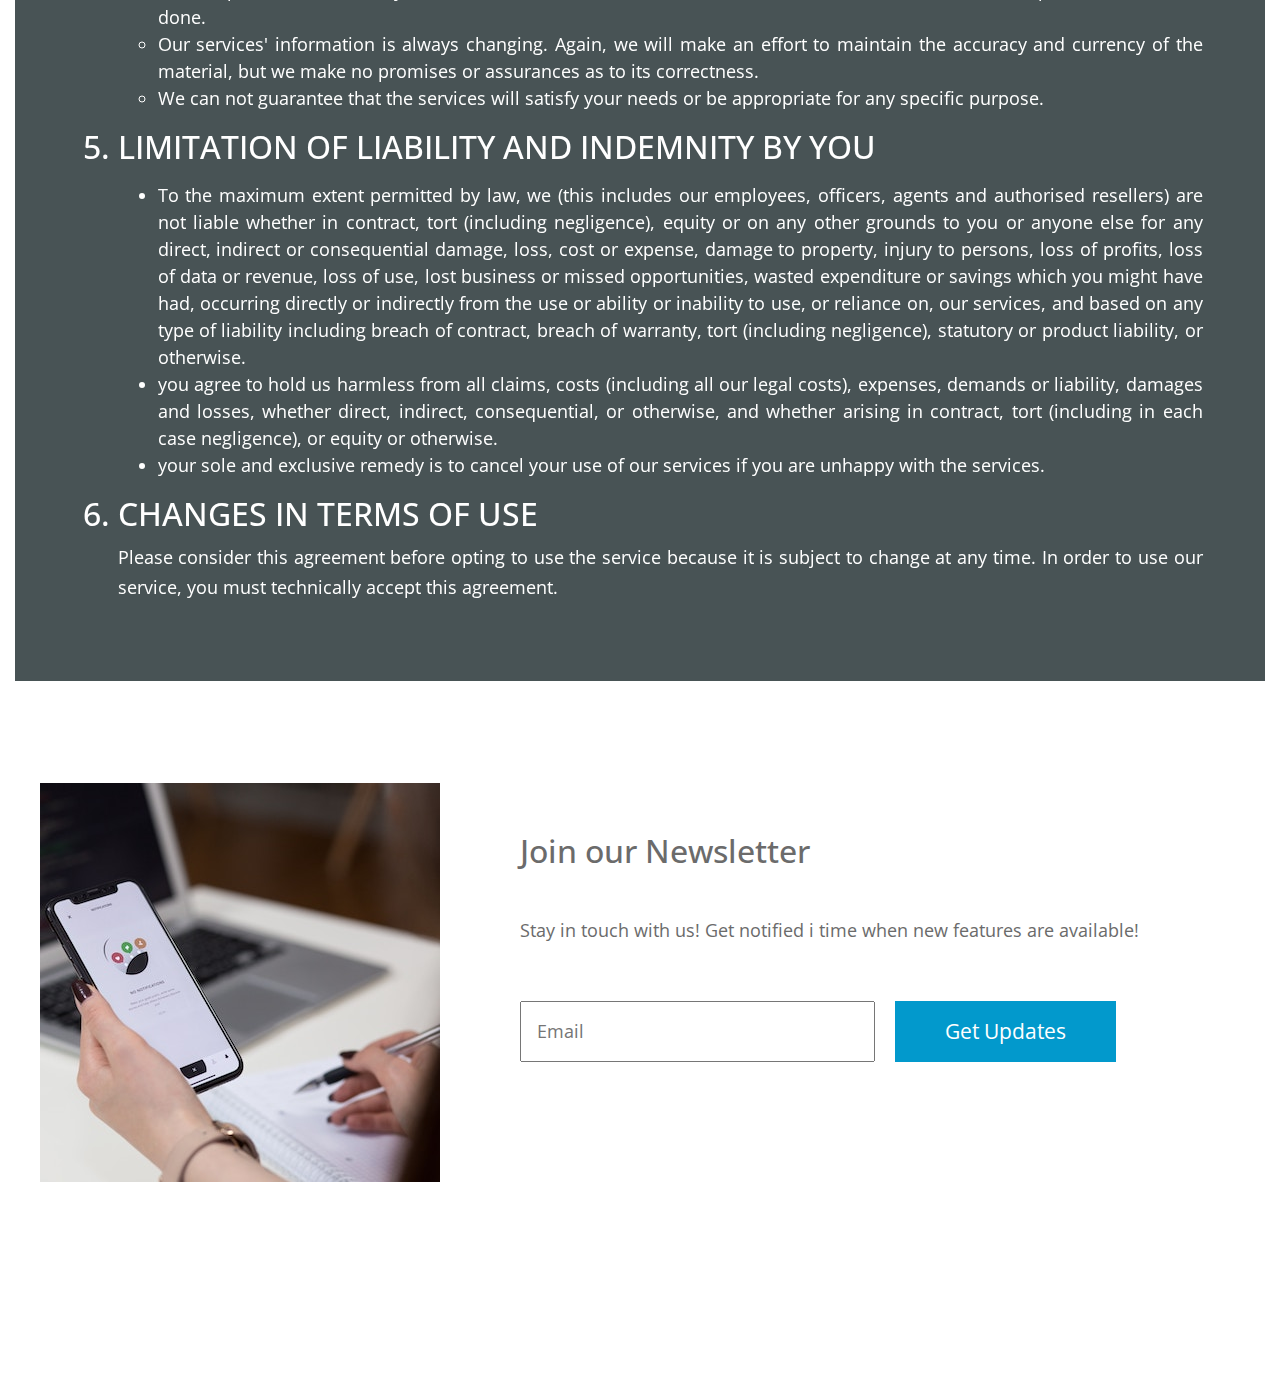
<file: tos.html>
<!DOCTYPE html>
<html lang="en">
  <head>
    <meta charset="UTF-8" />
    <meta name="viewport" content="width=device-width, initial-scale=1.0" />
    <meta http-equiv="X-UA-Compatible" content="ie=edge" />
    <meta name="keywords" content="FilesToLinks" />
    <title>Terms Of Use</title>
    <style type="text/css">
    .loader {
    position: fixed;
    top: 0;
    left: 0;
    width: 100vw;
    height: 100vh;
    display: flex;
    align-items: center;
    justify-content: center;
    background: #333333;
    transition: opacity 0.75s, visibility 0.75s;
  }
  
  .loader--hidden {
    opacity: 0;
    visibility: hidden;
  }
  
  .loader::after {
    content: "";
    width: 75px;
    height: 75px;
    border: 15px solid #dddddd;
    border-top-color: #009578;
    border-radius: 50%;
    animation: loading 0.75s ease infinite;
  }
  
  @keyframes loading {
    from {
      transform: rotate(0turn);
    }
    to {
      transform: rotate(1turn);
    }
  }
    </style>
    <link rel="stylesheet" href="https://fonts.googleapis.com/css?family=Open+Sans:400,600" />
    <link rel="stylesheet" href="css/all.min.css" />
    <link rel="stylesheet" href="css/bootstrap.min.css" />
    <link rel="stylesheet" href="css/templatemo-style.css" />
  </head>
  <body>
    <div class="parallax-window" data-parallax="scroll" data-image-src="img/bg-01.jpg">
      <div class="container-fluid">
        <div class="row tm-brand-row">
          <div class="col-lg-4 col-11">
            <div class="tm-brand-container tm-bg-white-transparent">
              <img src="img/logo.png" class="logoimg">
              <div class="tm-brand-texts">
                <h1 class="text-uppercase tm-brand-name">FilesToLinks</h1>
                <p class="small">A   space   to   upload   your   files!</p>
              </div>
            </div>
          </div>
          <div class="col-lg-8 col-1">
            <div class="tm-nav">
              <nav class="navbar navbar-expand-lg navbar-light tm-bg-white-transparent tm-navbar">
                <button class="navbar-toggler" type="button"
                  data-toggle="collapse" data-target="#navbarNav"
                  aria-controls="navbarNav" aria-expanded="false" aria-label="Toggle navigation">
                  <span class="navbar-toggler-icon"></span>
                </button>
                <div class="collapse navbar-collapse" id="navbarNav">
                  <ul class="navbar-nav">
                    <li class="nav-item">
                      <div class="tm-nav-link-highlight"></div>
                      <a class="nav-link" href="index.html">Home</a>
                    </li>
                    <li class="nav-item">
                      <div class="tm-nav-link-highlight"></div>
                      <a class="nav-link" href="about.html" title="">About</a>
                    </li>
                    <li class="nav-item">
                      <div class="tm-nav-link-highlight"></div>
                      <a class="nav-link" href="services.html">Features</a>
                    </li>
                    <li class="nav-item">
                      <div class="tm-nav-link-highlight"></div>
                      <a class="nav-link" href="testimonials.html">FAQ</a>
                    </li>
                    <li class="nav-item">
                      <div class="tm-nav-link-highlight"></div>
                      <a class="nav-link" href="contact.html">Contact</a>
                    </li>
                  </ul>
                </div>
              </nav>
            </div>
          </div>
        </div>

        <section class="row" id="tmServices">

          <div class="col-12">

                 <div class="tm-bg-black-transparent text-center tm-services-header">
                                       
                    <h1 class="text-uppercase tm-services-page-title">Terms Of Use</h1>
                   <div class="loader"></div>

      </div>  
            </div>
          </div>  

          <div class="col-12">
            <div class="tm-bg-black-transparent tm-services-detail-box" style="text-align: justify;">
              <ol >
              <h2>
                <li>THE OBJECTIVE OF THIS SERVICE</li>
              </h2>
                <p>
                  This initiative is designed to assist users who have a poor internet connection or do not intend to consume much of their mobile data package to share documents, media or any file of any size over the internet by simply generating links that can be shared and accessed by the intended viewers. This service allows users to download files that are either their intellectual property or are not copyrighted (such as Copyleft, Creative Commons, etc.). For example; you have a song and want to share with thousands of people, you don't have to send to each and every person but simply generate a shareable link. Thousands will download/stream your song through the generated link.


                </p>
                <h2>
                  <li>CONDUCT OF USE OF THIS SERVICE</li>
                </h2>
                <p>
                  You agree not to use this Service to download, transmit, store, or otherwise make available any Content that is illegal, harassing, threatening, harmful, tortious, defamatory, libelous, abusive, violent, pornographic, vulgar, invasive of another's privacy, hateful, racially or ethnically insulting. It will also not violate any copyright or other intellectual property rights, nor will it divulge any trade secret or sensitive information in violation of a confidentiality, employment, or non-disclosure agreement.<br>
                  You're likely to be permanently banned if behavior that is not in accordance with the conduct of use occurs.
                </p>
                <h2>
                  <li>FILE PRIVACY</li>
                </h2>
                <p>
                  Your documents, media or files can never be accessed by anyone unless you share the generated link and those files will be publicly accessible to anyone who has received the link or share. Therefore the privacy of your files dwells with you, share the links, the files get published. Note sharing of offensive video or copyrighted materials is prohibited and may incur legal responsibilities.<br>
                  If you allow others to access your data (e.g. by giving them a link to, and a key to decrypt, that data), in addition to them accepting these terms, you are responsible for their actions and omissions while they are using our services and you agree to fully indemnify us for any claim, loss, damage, fine, costs (including our legal fees) and other liability if they breach any of these terms.
                </p>
                <h2>
                  <li>SERVICE AVAILABILITY AND WARRANTY</li>
                </h2>
                <p>
                  File To Links Bot cannot guarantee full service availability, however, we do our best to keep the service as stable as possible. File To Links Bot disclaims all responsibility for loss due to downtime and/or data loss. This service is provided without warranty of any kind. We reserve the right to remove any url at any time for any reason.
                  <ul>
                    <li>We will make every effort to ensure that you have access to our services, but we cannot guarantee that there won't be any errors, defects, or service outages.</li>
                    <li>While we hope the services will be accessible around-the-clock, every day of the week, it's likely that occasionally they will be disrupted for reasons beyond our control or made inaccessible so that maintenance or other development work can be done.</li>
                    <li>Our services' information is always changing. Again, we will make an effort to maintain the accuracy and currency of the material, but we make no promises or assurances as to its correctness.</li>
                    <li>We can not guarantee that the services will satisfy your needs or be appropriate for any specific purpose.</li>
                  </ul>


                </p>
                

              <h2>
                <li>LIMITATION OF LIABILITY AND INDEMNITY BY YOU</li>
                </h2>
                <p>
                  <ul style="list-style: disc;">
                  <li style="">To the maximum extent permitted by law, we (this includes our employees, officers, agents and authorised resellers) are not liable whether in contract, tort (including negligence), equity or on any other grounds to you or anyone else for any direct, indirect or consequential damage, loss, cost or expense, damage to property, injury to persons, loss of profits, loss of data or revenue, loss of use, lost business or missed opportunities, wasted expenditure or savings which you might have had, occurring directly or indirectly from the use or ability or inability to use, or reliance on, our services, and based on any type of liability including breach of contract, breach of warranty, tort (including negligence), statutory or product liability, or otherwise.</li>
                  <li style="text-transform: lowercase;">YOU AGREE TO HOLD US HARMLESS FROM ALL CLAIMS, COSTS (INCLUDING ALL OUR LEGAL COSTS), EXPENSES, DEMANDS OR LIABILITY, DAMAGES AND LOSSES, WHETHER DIRECT, INDIRECT, CONSEQUENTIAL, OR OTHERWISE, AND WHETHER ARISING IN CONTRACT, TORT (INCLUDING IN EACH CASE NEGLIGENCE), OR EQUITY OR OTHERWISE.</li>
                  <li style="text-transform: lowercase;">
                    YOUR SOLE AND EXCLUSIVE REMEDY IS TO CANCEL YOUR USE OF OUR SERVICES IF YOU ARE UNHAPPY WITH THE SERVICES.
                  </li>
                </ul>
                </p>

                  <h2>
                  <li>CHANGES IN TERMS OF USE</li>
                </h2>
                <p>
                  Please consider this agreement before opting to use the service because it is subject to change at any time. In order to use our service, you must technically accept this agreement.
                </p>
                </ol>

            </div>
          </div> 
        <!-- Call to Action -->
        <section class="row" id="tmCallToAction">
          <div class="col-12 tm-call-to-action-col">
            <img src="img/call-to-action.jpg" alt="Image" class="img-fluid tm-call-to-action-image" />
            <div class="tm-bg-white tm-call-to-action-text">
              <h2 class="tm-call-to-action-title">Join our Newsletter</h2>
              <p class="tm-call-to-action-description">
               Stay in touch with us! Get notified i time when new features are available!
              </p>
              <form action="#" method="get" class="tm-call-to-action-form">                
                <input name="email" type="email" class="tm-email-input" id="email" placeholder="Email" />
                <button type="submit" class="btn btn-secondary">Get Updates</button>
              </form>
            </div>
          </div>
        </section>

        <!-- Page footer -->
        <footer class="row" style="">
          <p class="col-12 text-white text-center tm-copyright-text" style="">
            Copyright &copy; 2022 FilesToLinks. 
          </p>
        </footer>
      </div>
      <!-- .container-fluid -->
    </div>
    <script type="text/javascript">
      window.addEventListener("load", () => {
    const loader = document.querySelector(".loader");
  
    loader.classList.add("loader--hidden");
  
    loader.addEventListener("transitionend", () => {
      document.body.removeChild(loader);
    });
  });
    </script>
    <script src="js/jquery.min.js"></script>
    <script src="js/parallax.min.js"></script>
    <script src="js/bootstrap.min.js"></script>
  </body>
</html>
</file>
<file: css/templatemo-style.css>
@import url('https://fonts.googleapis.com/css2?family=Hammersmith+One&family=Poppins:wght@600&display=swap');
html {
  scroll-behavior: smooth;
}

body {
  font-family: "Open Sans", Arial, Helvetica, sans-serif;
  font-size: 18px;
  font-weight: 400;
  color: #6b6b6b;
  overflow-x: hidden;
  font-display: swap;
}

a,
button {
  transition: all 0.3s ease;
}

a:hover {
  text-decoration: none;
}

.container-fluid {
  max-width: 1310px;
  transition: opacity 5s ease-in;
}

.logoimg {
  width: 100px;
  height: 100px;
  transition: opacity 15s ease-in;
}

.small,
small {
  font-size: 70%;
  padding-right: auto;
  color: darkgray;
  text-shadow: black;
  font-weight: bolder;
}

.parallax-window {
  min-height: 1100px;
  background: transparent;
  transition: opacity 5s ease-in;
}

.tm-bg-white-transparent {
  background-color: rgba(255, 255, 255, 0.8);
  transition: opacity 5s ease-in;
}

.tm-brand-row {
  align-items: center;
  padding-top: 40px;
  padding-bottom: 28px;
  transition: opacity 5s ease-in;
}

.tm-brand-container {
  max-width: 400px;
  height: 200px;
  display: flex;
  align-items: center;
  padding-left: auto;
  padding-right: auto;
  padding-top: auto;
  padding-bottom: auto;
  justify-content: center;
  transition: opacity 25s ease-in;
}


.tm-brand-name {
  font-size: 145%;
  color: #333333;
  transition: opacity 5s ease-in;
}

/* Nav */
.tm-navbar {/*   padding: 19px 63px; */max-width: 840px;min-height: 120px;justify-content:;
  transition: opacity 5s ease-in;}

.tm-navbar .navbar-nav {
  width: 100%;
  display: flex;
  align-items: center;
  justify-content: space-around;
  transition: opacity 5s ease-in;
}


.navbar-expand-lg .navbar-nav .nav-link {
  padding: 19px;
  transition: opacity 15s ease-in;
}

.navbar-light .navbar-nav .nav-link,
.navbar-light .navbar-nav .active > .nav-link,
.navbar-light .navbar-nav .nav-link.active,
.navbar-light .navbar-nav .nav-link.show,
.navbar-light .navbar-nav .show > .nav-link {
  color: #666768;
}

.navbar-light .navbar-nav .nav-item.green-highlight.active > .nav-link, 
.navbar-light .navbar-nav .nav-item.green-highlight .nav-link.active, 
.navbar-light .navbar-nav .nav-item.green-highlight .nav-link.show, 
.navbar-light .navbar-nav .nav-item.green-highlight .show > .nav-link {
  color: #006868;
}

.nav-item {
  position: relative;  
}

.nav-link {
  font-size: 1.2rem;
}

.nav-item .tm-nav-link-highlight {
  visibility: hidden;
}

.nav-item:hover .tm-nav-link-highlight,
.nav-item.active .tm-nav-link-highlight {
  visibility: visible;
}

.nav-item .nav-link {
  border-top: 1px solid transparent;
}

.nav-item.active .nav-link,
.nav-item:hover .nav-link {
  border-top-color: #666768;
}

.tm-nav-link-highlight {
  width: 16px;
  height: 16px;
  background-color: #666768;
  position: absolute;
  top: -8px;
  left: calc(50% - 8px);
}

.nav-item.active.green-highlight .nav-link,
.nav-item.green-highlight:hover .nav-link {
  border-top-color: #006868;
}

.nav-item.active.green-highlight
.tm-nav-link-highlight {
  background-color: #006868;
}

/* Home */
#tmHome {
  padding-top: 30px;
  padding-bottom: 68px;
}

.tm-home-left {
  max-width: 420px;
  width: 100%;
  margin-right: 185px;
}

.tm-home-container {
  display: flex;
  align-items: center;
  justify-content: center;
}

.tm-slogan {
  font-size: 1.4rem;
  margin-bottom: 30px;
}

.tm-home-hr {
  border-top-color: white;
  margin-bottom: 30px;
}

.tm-home-title {
  font-size: 3.5rem;
  margin-bottom: 40px;
  text-shadow: -1px 1px darkgray ;

}

.tm-home-text {
  margin-bottom: 47px;
  color: rgb(255, 217, 0);
  font-size: 22px;
}

.btn {
  border-radius: 0;
  padding: 13px 40px;
  font-size: 1.3rem;
}

.btn-primary {
  background-color: white;
  border: 0;  
  color: #3E3F40;
}

.btn-primary:hover,
.btn-primary:focus,
.btn-primary:active,
.btn-primary:not(:disabled):not(.disabled).active, 
.btn-primary:not(:disabled):not(.disabled):active, 
.show>.btn-primary.dropdown-toggle {
  background-color: #495057;
  outline: none;
  border: none;
}

/* Features section */
#tmFeatures {
  padding-top: 68px;
  padding-bottom: 60px;
  max-width: 1260px;
  margin-left: auto;
  margin-right: auto;
}

.tm-feature-box {
  max-width: 360px;
  min-height: 480px;
  border-radius: 10px;
  text-align: center;
  padding: 40px 50px;
  margin-left: auto;
  margin-right: auto;
}

.tm-feature-name {
  color: black;
  margin-bottom: 50px;
}

.tm-feature-icon-container {
  width: 110px;
  height: 110px;
  border: 1px solid #3E3F40;
  border-radius: 50%;  
  display: flex;
  align-items: center;
  justify-content: center; 
  margin-left: auto;
  margin-right: auto;
  margin-bottom: 60px;
}

/* Call to Action section */
#tmCallToAction {
  padding-top: 60px;
  padding-bottom: 60px;
}

.tm-bg-white {
  background-color: white;
}

.tm-call-to-action-col {
  display: flex;
  align-items: center;
  max-width: 1230px;
  margin-left: auto;
  margin-right: auto;
  flex-direction:;
}

.tm-call-to-action-image {
  margin-right: 20px;
  width: 400px;
  height: auto;
}

.tm-call-to-action-text {
  padding: 50px 60px;
  min-height: 400px;
  width: calc(100% - 400px);
}

.tm-call-to-action-title {
  margin-bottom: 45px;
}

.tm-call-to-action-description {
  margin-bottom: 55px;
  font-size: 1.1rem;
  
}

p {
  line-height: 1.7;
}

.tm-call-to-action-form {
  display: flex;
}

.tm-email-input {
  padding: 15px;
  margin: 0;
  width: 355px;
  margin-right: 20px;
}

.btn-secondary {
  background-color: #0299CC;
  border: none;
  padding: 10px 50px;
}

.btn-secondary:hover {
  background-color: #0fb7f0;
}

.btn-tertiary {
  background-color: #006868;
  color: white;
  width: 100%;
  height: 100%;
  padding-left: 10%;
  padding-right: 10%;

}

.btn-tertiary:hover {
  background-color: #099f9f;
  color: white;
  width: 100%;
  height: 100%;
  padding-left: 10%;
  padding-right: 10%;
}

.tm-copyright-text {
  font-size: 1rem;
  padding-top: 50px;
  padding-bottom: 45px;
}

.tm-copyright-link {
  color: white;
}

.tm-copyright-link:hover {
  color: #0fb7f0;
}

/* About Page */
#tmAbout {
  padding-bottom: 80px;
}

.tm-about-page-title {
  font-size: 2.5rem;
  margin-top: 72px;
  margin-bottom: 40px;
}

.tm-about-box {
  padding: 25px;
  max-width: 360px;
  margin-bottom: 30px;
  min-height: 500px;
}

.tm-about-title-hr {
  border-top-color: white;
  max-width: 450px;
  margin-bottom:;
}

.tm-bg-black-transparent {
  background-color: rgba(15, 29, 32, 0.76);
  color: white;
}

.new{
  margin-bottom: 0px;
  bottom: 0px;
  position: inherit;

}

.tm-about-header {
  padding-bottom: 80px;
}

.tm-about-number-container {
  width: 83px;
  height: 83px;
  font-size: 2.2rem;
  border: 1px solid white;
  display: flex;
  align-items: center;
  justify-content: center;
  margin-bottom: 20px;
}

.tm-about-name {
  margin-bottom: 30px;
  text-transform: uppercase;
}

.tm-about-description {
  margin-bottom: 30px;
  line-height: 1.8;
}
.tm-about-description2{
  text-align: justify-all;
}

.tm-app-header {
  max-width: 644px;
  margin-left: auto;
  margin-right: auto;  
  margin-bottom: 60px;
}

#tmAppFeatures {
  padding-top: 80px;
  padding-bottom: 24px;
}

.tm-app-feature-header {
  font-size: 2.8rem;
}

.tm-app-feature-box {
  display: flex;
  align-items: center;
  padding: 50px 40px; 
  margin-bottom: 40px; 
}

.tm-app-feature-icon {
  margin-right: 30px;
  width:  120px;
  height: 120px;
  display: flex;
  align-items: center;
  justify-content: center;
}

.tm-btn-app-feature {
  margin-bottom: 35px;
}

.tm-app-feature-description-box {
  color: #2C3030;
  padding-bottom: 5px;
  

}

.tm-app-feature-title {
  font-size: 2rem;
}

/* Services */
.tm-services-parallax-header {
  min-height: 700px;
  display: flex;
  align-items: center; 
  margin-top: 42px;
  margin-bottom: 22px;
}

.tm-services-header {
  position: relative;
  z-index: 102;
  width: 100%;
  padding: 85px 15px 37px 15px;
}

.tm-services-page-title {
  font-size: 2.8rem;  
  padding-bottom: 37px;
}

.tm-services-detail-box {
  padding: 5%;
  margin-top: 22px;
  margin-bottom: 41px;
}

#tmServices .tabs {
  list-style: none;
  padding: 0;
  margin: 0;
}

.tm-tabs-container {
  display: flex;
  padding-top: 40px;
  padding-bottom: 135px;
}


.tm-tab-links {
  margin-right: 40px;
  width: 380px;
}

.tm-tab-contents {
  width: calc(100% - 420px);

}

#tmServices .tabs li {
  margin-bottom: 36px;
}

#tmServices .tabs li:last-child {
  margin-bottom: 0;
}

#tmServices .tabs a {
  display: flex;
  align-items: center;  
  text-align: left;
  text-decoration: none;
  text-transform: uppercase;
  letter-spacing: 0.5px;
  background-color: rgba(15, 29, 32, 0.77);
  border: 1px solid rgba(15, 29, 32, 0.77);
  color: white;
  font-size: 20px;
  font-weight: 700;
  padding: 20px 30px;
  transition: all 0.3s;  
}

#tmServices .tabs .icon-wrap {
  width: 75px;
  height: 75px;
  border: 1px solid white;
  border-radius: 50%;  
  display: flex;
  align-items: center;
  justify-content: center;
  margin-right: 30px;
}

#tmServices .tabs .active,
#tmServices .tabs a:hover {
    border-color: white;
    color: #fff!important;
}

#first-tab-group > div {
  background-color: rgba(15, 29, 32, 0.77);
  color: white;
  padding: 45px 60px;
  min-height: 423px;
}

.tm-service-tab-title,
.tm-service-tab-p {
  margin-bottom: 40px;
}

/* Testimonials */
.tm-testimonials-section {
  padding-top: 45px;
  padding-bottom: 90px;  
  margin-left: -35px;
  margin-right: -35px;
}

.tm-testimonials-header {
  padding: 55px 15px 50px;
}

.tm-testimonials-page-title {
  padding-bottom: 0;
  margin-bottom: 20px;
}

.tm-testimonials-parallax-header {
  min-height: 400px;
  margin-bottom: 45px;
}

.tm-person-img-container {
  margin-bottom: 30px;
}

.tm-testimonial-box {
  padding: 60px 30px 85px;  
  margin-left: 20px;
  margin-right: 20px;
  
}

.slick-dots {
  bottom: -88px;;
}

.slick-dots li,
.slick-dots li button {
  width: 30px;
  height: 30px;
}

.slick-dots li {  
  margin: 8px;
}

.slick-dots li button {
  font-family: "Font Awesome 5 Free";
  font-size: 1.6em;
  font-weight: 900;
}

.slick-dots li button:before {
  font-family: inherit;
  font-size: inherit;  
  content: "\f45c";
  opacity: 0.5;
}

.slick-dots li.slick-active button:before {
  opacity: 0.85;
}


#tmCallToAction.tm-testimonials-cta {
  padding-bottom: 185px;
}

/* Contact page */
.tm-contact-form {
  height: 100%;
  padding: 67px 115px 67px 70px;  
  margin-right: 5px;
}

.tm-contact-text {
  padding: 58px 95px 100px 80px;  
  margin-left: 5px;
}

.tm-contact-col-left {  
  margin-bottom: 0;

}

.form-group {
  margin-bottom: 50px;
}

.form-control {
  background-color: transparent;
  color: white;
  padding: 25px 20px;
}

.form-control:focus {
  background-color: transparent;
  color: white;
}

.form-control::placeholder { /* Chrome, Firefox, Opera, Safari 10.1+ */
  color: white;
  opacity: 1; /* Firefox */
}

.form-control:-ms-input-placeholder { /* Internet Explorer 10-11 */
  color: white;
}

.form-control::-ms-input-placeholder { /* Microsoft Edge */
  color: white;
}

.tm-contact-row {
  padding-top: 45px;
  padding-bottom: 40px;
}

/* Media Queries */
@media (max-width: 1149px) {
  .tm-call-to-action-text {
    width: calc(100% - 420px);
  }
}

@media (max-width: 1145px) {
  .tm-email-input {
    margin-right: 0;
    margin-bottom: 20px;
    width: 100%;
  }

  .tm-call-to-action-form {
    flex-direction: column;
  }
}

@media (max-width: 991px) {
  .tm-nav {
    position: relative;
  }

  #navbarNav {
        position: absolute;
    top: 80px;
    background-color: rgba(255, 255, 255, 0.9);
    z-index: 1001;
  }

 .tm-navbar {
   background-color: transparent;
   justify-content: flex-end;
 }

 .navbar-toggler {
   background-color: rgba(255,255,255,0.8);
 }

 .tm-home-left {
   margin-right: 50px;
 }

 .tm-feature-box {
   margin-bottom: 20px;
   max-width: 600px;   
 }

 .navbar-expand-lg .navbar-nav .nav-link {
   padding: 14px 19px;
 }

 .tm-about-box,
 .tm-app-feature-box {
   margin-left: auto;
   margin-right: auto;
   max-width: 600px;
   text-align: justify-all;
 }

 .tm-tabs-container {
   flex-direction: column;
 }

 .tm-tab-links {
   margin-right: 0;
   margin-bottom: 40px;   
 }

 .tm-tab-links,
 .tm-tab-contents {
    margin-left: auto;
    margin-right: auto;
    max-width: 800px;
    width: 100%;
 }

 .tm-contact-col-left {
   margin-bottom: 40px;   
 }


  .tm-contact-form {
    margin-right: 0;
  }
  
 .tm-contact-text {
   margin-left: 0;
 }
 
}

@media (max-width: 849px) {
  .tm-call-to-action-col {
    flex-direction: column;
  }

  .tm-call-to-action-image {
    margin-right: 0;
    margin-bottom: 20px;
  }

  .tm-call-to-action-text {
    width: 100%;
    max-width: 600px;
  }
}

@media (max-width: 767px) {
  .tm-home-container {
    flex-direction: column;
  }

  .tm-home-left {
    margin-bottom: 50px;
    margin-right: 0;
  }
}

@media (max-width: 479px) {
  .tm-app-feature-box {
    flex-direction: column;
  }

  .tm-app-feature-icon {
    margin-right: 0;
    margin-bottom: 30px;
  }

  .slick-dots {
    width: 300px;
    left: 0;
    right: 0;
    margin-left: auto;
    margin-right: auto;
    bottom: -80px;        
  }

  .slick-dots li {
    margin: 8px;
  }

  .tm-contact-form {
    padding: 45px;
  }

  .tm-contact-text {
    padding: 60px;
  }
}
.list{text-decoration: none;}
.footer{
  color: white;
  line-height: 2em;
}
.footerlist{
  display: inline-flex;
}

a{ color: inherit; }
.submitnotice{
  background-color: goldenrod;
  border-radius: 10px;
  height: auto;
  width: auto;
  padding: 20px;
  border-color: inherit;
  background-blend-mode: hard-light;
  border-style: inherit;
  color: white;
  font-family: 'Hammersmith One', sans-serif;
font-family: 'Poppins', sans-serif;

}
.submitnotice:hover{
  background-color: orange;
  outline: inherit;
  border: none;
}
.submitnotice:focus{
  background-color: orangered;
  outline-style: inherit;
}
.submitnotice:active{
  background-color: lightgoldenrodyellow;
}
.submitnotice:not(:disabled):not(.disabled).active{
  background-color: orange;
  outline-style: inherit;
} 
.submitnotice:not(:disabled):not(.disabled):active{
  background-color: orange;
  outline-style: inherit;
} 
.show>.submitnotice.dropdown-toggle{
  background-color: gray;
}
.ytd{
  display: inline-flex;
  align-items: center;
  align-content: center;
  margin-left: auto;
  margin-right: auto;
  margin-top: auto;
  padding-left: auto;
  padding-right: auto;
  }

  .pad{
    padding-left: 10vw;
  }

footer {
  
}
</file>
